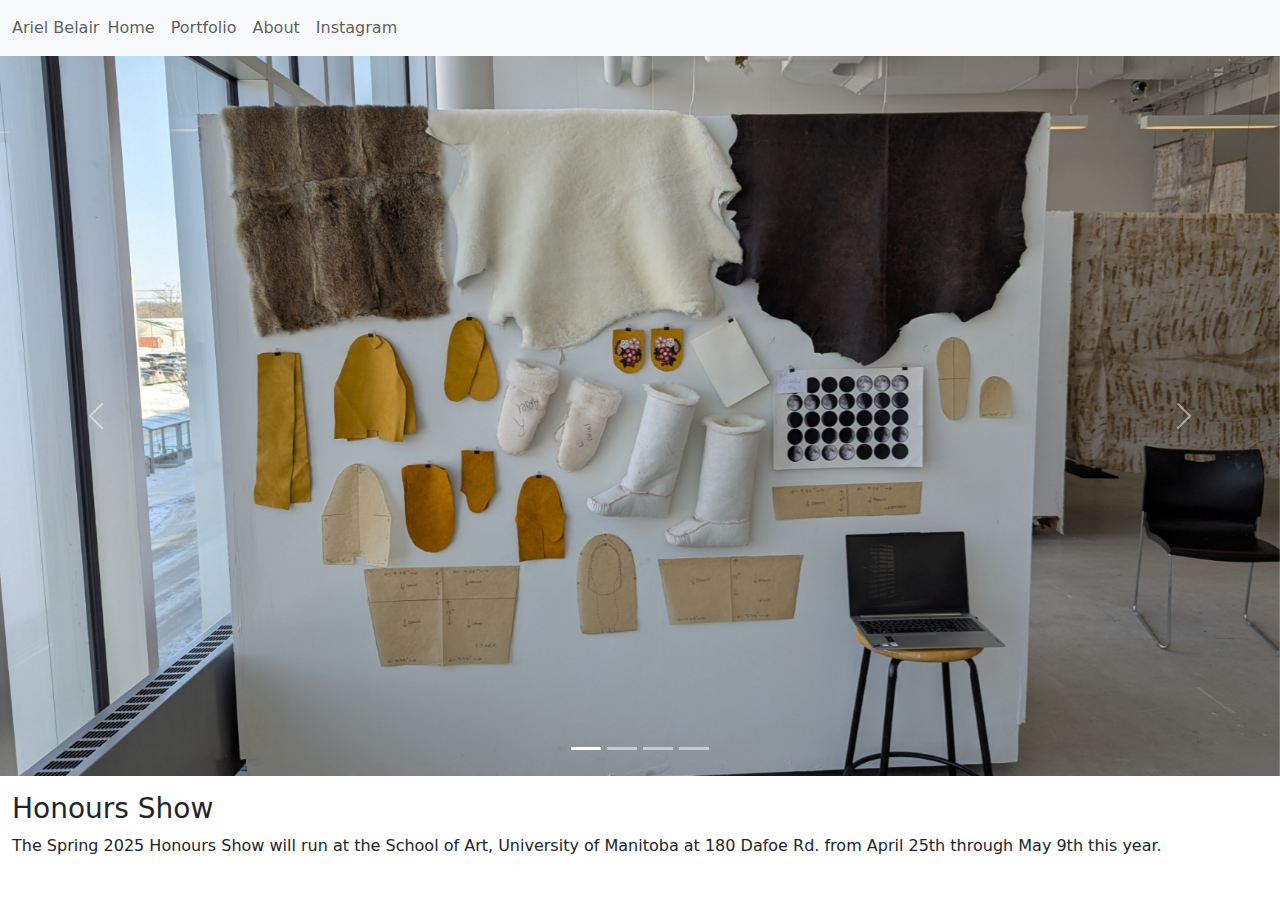
<file: index.html>
﻿<!DOCTYPE html>

<html lang="en" xmlns="https://www.w3.org/1999/xhtml">
<head>
    <title>Ariel Belair</title>
    <meta charset="utf-8" />
    <meta name="viewport" content="width=device-width, initial-scale=1">
    <link href="https://cdn.jsdelivr.net/npm/bootstrap@5.3.3/dist/css/bootstrap.min.css" rel="stylesheet">
    <script src="https://cdn.jsdelivr.net/npm/bootstrap@5.3.3/dist/js/bootstrap.bundle.min.js"></script>
</head>
<body>
<nav class="navbar navbar-expand-sm bg-light">
  <div class="container-fluid">
    <ul class="navbar-nav">
      <span class="navbar-text">Ariel Belair</span>
      </li>
      <li class="nav-item">
        <a class="nav-link" href="index.html">Home</a>
      </li>
      <li class="nav-item">
        <a class="nav-link" href="Portfolio.pdf" target="_blank">Portfolio</a>
      </li>
      <li class="nav-item">
        <a class="nav-link" href="About.html">About</a>
      </li>
      <li class="nav-item">
        <a class="nav-link" href="https://www.instagram.com/moon.naamii/" target="_blank">Instagram</a>
      </li>
    </ul>
  </div>
</nav>
<div id="demo" class="carousel slide" data-bs-ride="carousel">

  <!-- Indicators/dots -->
  <div class="carousel-indicators">
    <button type="button" data-bs-target="#demo" data-bs-slide-to="0" class="active"></button>
    <button type="button" data-bs-target="#demo" data-bs-slide-to="1"></button>
    <button type="button" data-bs-target="#demo" data-bs-slide-to="2"></button>
    <button type="button" data-bs-target="#demo" data-bs-slide-to="3"></button>
  </div>
  
  <!-- The slideshow/carousel -->
  <div class="carousel-inner">
    <div class="carousel-item active">
      <img src="mid-term.jpg" alt="Mid Term Critique Documentation" class="d-block" style="width:100%">
    </div>
    <div class="carousel-item">
      <img src="Screenshot 2025-02-03 145941.png" alt="Book Cover Design" class="d-block" style="width:100%">
    </div>
    <div class="carousel-item">
      <img src="front copy.png" alt="Moon Installation" class="d-block" style="width:100%">
    </div>
    <div class="carousel-item">
      <img src="angle.png" alt="Moon Installation 2" class="d-block" style="width:100%">
    </div>
  </div>
  
  <!-- Left and right controls/icons -->
  <button class="carousel-control-prev" type="button" data-bs-target="#demo" data-bs-slide="prev">
    <span class="carousel-control-prev-icon"></span>
  </button>
  <button class="carousel-control-next" type="button" data-bs-target="#demo" data-bs-slide="next">
    <span class="carousel-control-next-icon"></span>
  </button>
</div>

<div class="container-fluid mt-3">
  <h3>Honours Show</h3>
  <p>The Spring 2025 Honours Show will run at the School of Art, University of Manitoba at 180 Dafoe Rd. from April 25th through May 9th this year.</p>
</div>
</body>
</html>
</file>
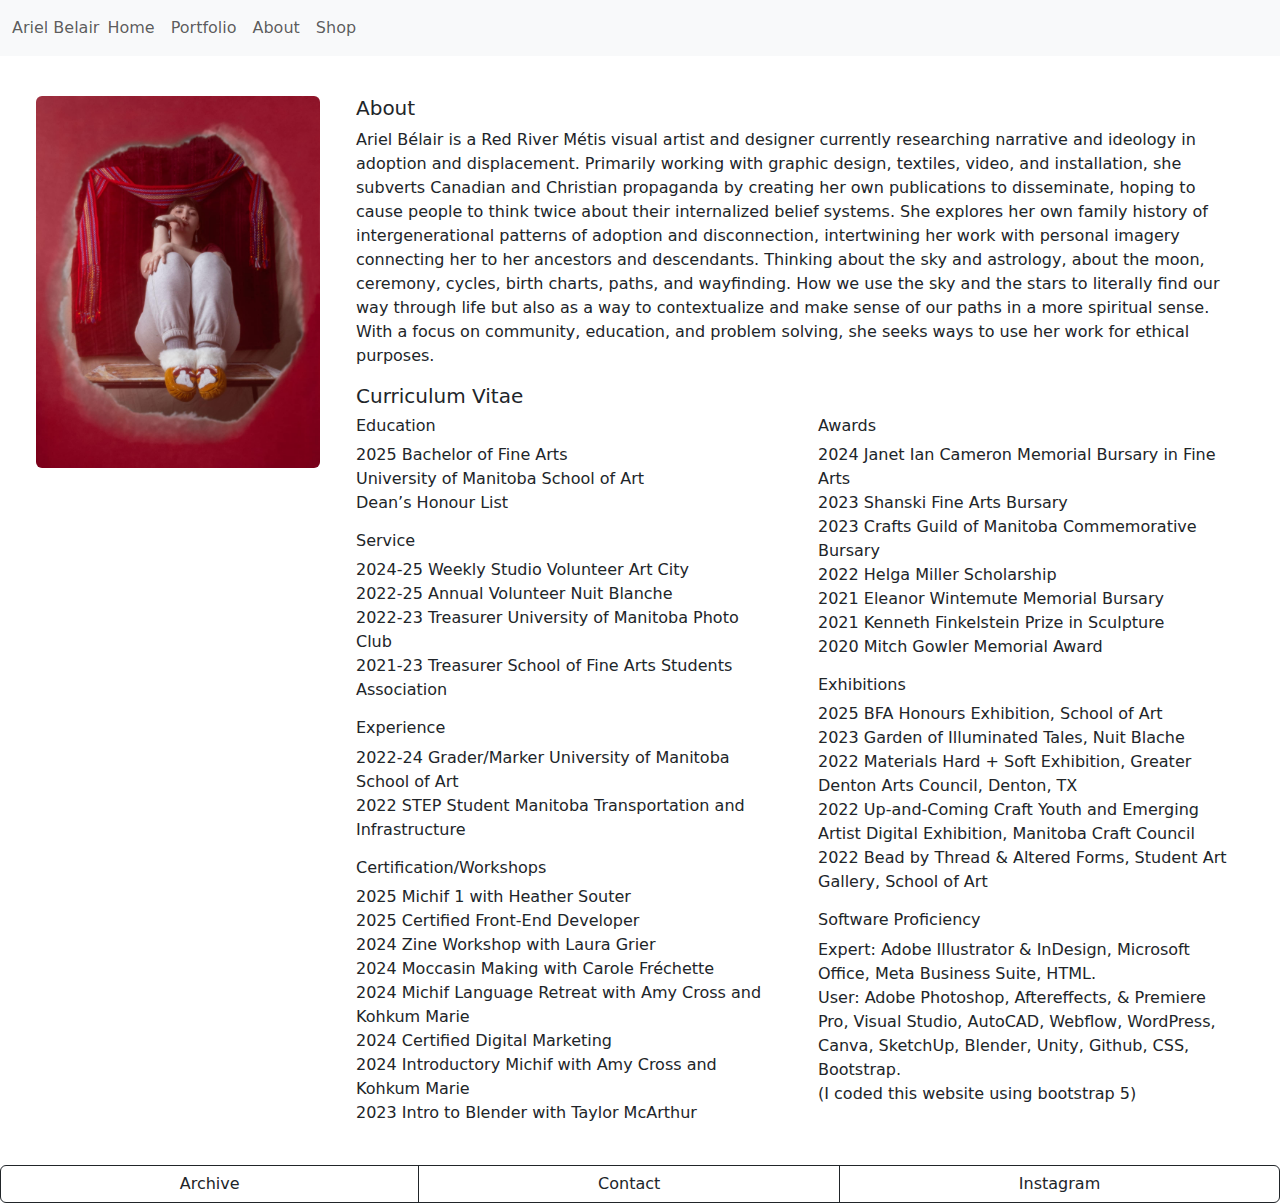
<file: about.html>
﻿<!DOCTYPE html>

<html lang="en" xmlns="http://www.w3.org/1999/xhtml">
<head>
    <title>About</title>
    <meta charset="utf-8" />
    <meta name="viewport" content="width=device-width, initial-scale=1">
    <link href="https://cdn.jsdelivr.net/npm/bootstrap@5.3.3/dist/css/bootstrap.min.css" rel="stylesheet">
    <script src="https://cdn.jsdelivr.net/npm/bootstrap@5.3.3/dist/js/bootstrap.bundle.min.js"></script>
</head>
<body class="d-flex flex-column min-vh-100">
<nav class="navbar navbar-expand-sm bg-light">
  <div class="container-fluid">
    <ul class="navbar-nav">
      <span class="navbar-text">Ariel Belair</span>
      </li>
      <li class="nav-item">
        <a class="nav-link" href="index.html">Home</a>
      </li>
      <li class="nav-item">
        <a class="nav-link" href="portfolio.html">Portfolio</a>
      </li>
      <li class="nav-item">
        <a class="nav-link" href="about.html">About</a>
      </li>
      <li class="nav-item">
        <a class="nav-link" href="https://arielbelair.square.site/" target="_blank">Shop</a>
      </li>
    </ul>
  </div>
 </nav>
  
  <div class="row m-4">
		<div class="col-sm-3 pt-3">
			<img src="me.jpg" class="img-fluid rounded" width="340">
		</div>
		<div class="col-sm-9 pt-3"> 
            <div class="container">
			    <h5>About</h5>
                <p>Ariel Bélair is a Red River Métis visual artist and designer currently researching narrative and ideology in adoption and displacement. Primarily working with graphic design, textiles, video, and installation, she subverts Canadian and Christian propaganda by creating her own publications to disseminate, hoping to cause people to think twice about their internalized belief systems. She explores her own family history of intergenerational patterns of adoption and disconnection, intertwining her work with personal imagery connecting her to her ancestors and descendants. Thinking about the sky and astrology, about the moon, ceremony, cycles, birth charts, paths, and wayfinding. How we use the sky and the stars to literally find our way through life but also as a way to contextualize and make sense of our paths in a more spiritual sense. With a focus on community, education, and problem solving, she seeks ways to use her work for ethical purposes.</p>
		    </div>
            <div class="container">
                <h5>Curriculum Vitae</h5>
            </div>
            <div class="row">
                    <div class="col-sm">
                        <div class="container">
                            <h6>Education</h6>
                            <p>2025 Bachelor of Fine Arts
                            <br>University of Manitoba School of Art
                            <br>Dean’s Honour List
                            </p>
                        </div>
                        <div class="container">
                            <h6>Service</h6>
                            <p>2024-25 Weekly Studio Volunteer Art City 
                            <br>2022-25 Annual Volunteer Nuit Blanche
                            <br>2022-23 Treasurer University of Manitoba Photo Club
                            <br>2021-23 Treasurer School of Fine Arts Students Association
                        </div>
                        <div class="container">
                            <h6>Experience</h6>
                            <p>2022-24 Grader/Marker University of Manitoba School of Art
                            <br>2022 STEP Student Manitoba Transportation and Infrastructure
                            </p>
                        </div>
                        <div class="container">
                            <h6>Certification/Workshops</h6>
                            <p>2025 Michif 1 with Heather Souter
                            <br>2025 Certified Front-End Developer                           
                            <br>2024 Zine Workshop with Laura Grier                           
                            <br>2024 Moccasin Making with Carole Fréchette                            
                            <br>2024 Michif Language Retreat with Amy Cross and Kohkum Marie                            
                            <br>2024 Certified Digital Marketing                            
                            <br>2024 Introductory Michif with Amy Cross and Kohkum Marie                          
                            <br>2023 Intro to Blender with Taylor McArthur
                            </p>
                        </div>
                    </div>
                    <div class="col-sm">
                        <div class="container">
                            <h6>Awards</h6>
                            <p>2024 Janet Ian Cameron Memorial Bursary in Fine Arts
                            <br>2023 Shanski Fine Arts Bursary
                            <br>2023 Crafts Guild of Manitoba Commemorative Bursary
                            <br>2022 Helga Miller Scholarship
                            <br>2021 Eleanor Wintemute Memorial Bursary
                            <br>2021 Kenneth Finkelstein Prize in Sculpture
                            <br>2020 Mitch Gowler Memorial Award
                            </p>
                        </div>
                        <div class="container">
                            <h6>Exhibitions</h6>
                            <p>2025 BFA Honours Exhibition, School of Art
                            <br>2023 Garden of Illuminated Tales, Nuit Blache
                            <br>2022 Materials Hard + Soft Exhibition, Greater Denton Arts Council, Denton, TX
                            <br>2022 Up-and-Coming Craft Youth and Emerging Artist Digital Exhibition, Manitoba Craft Council
                            <br>2022 Bead by Thread & Altered Forms, Student Art Gallery, School of Art
                            </p>
                        </div>
                        
                        <div class="container">
                            <h6>Software Proficiency</h6>
                            <p>Expert: Adobe Illustrator & InDesign, Microsoft Office, Meta Business Suite, HTML.
                            <br>User: Adobe Photoshop, Aftereffects, & Premiere Pro, Visual Studio, AutoCAD, Webflow, WordPress, Canva, SketchUp, Blender, Unity, Github, CSS, Bootstrap.
                            <br>(I coded this website using bootstrap 5)
                            </p>
                        </div>
                     </div>
            </div>
        </div>
  </div>
<footer class="mt-auto">
    <div class="btn-group w-100">
        <a class="btn btn-outline-dark" href="archive.html" role="button">Archive</a>
        <a class="btn btn-outline-dark" href="contact.html" role="button">Contact</a>
        <a class="btn btn-outline-dark" href="https://www.instagram.com/moon.naamii/" target="_blank" role="button">Instagram</a>
    </div>
</footer>
</body>
</html>
</file>
